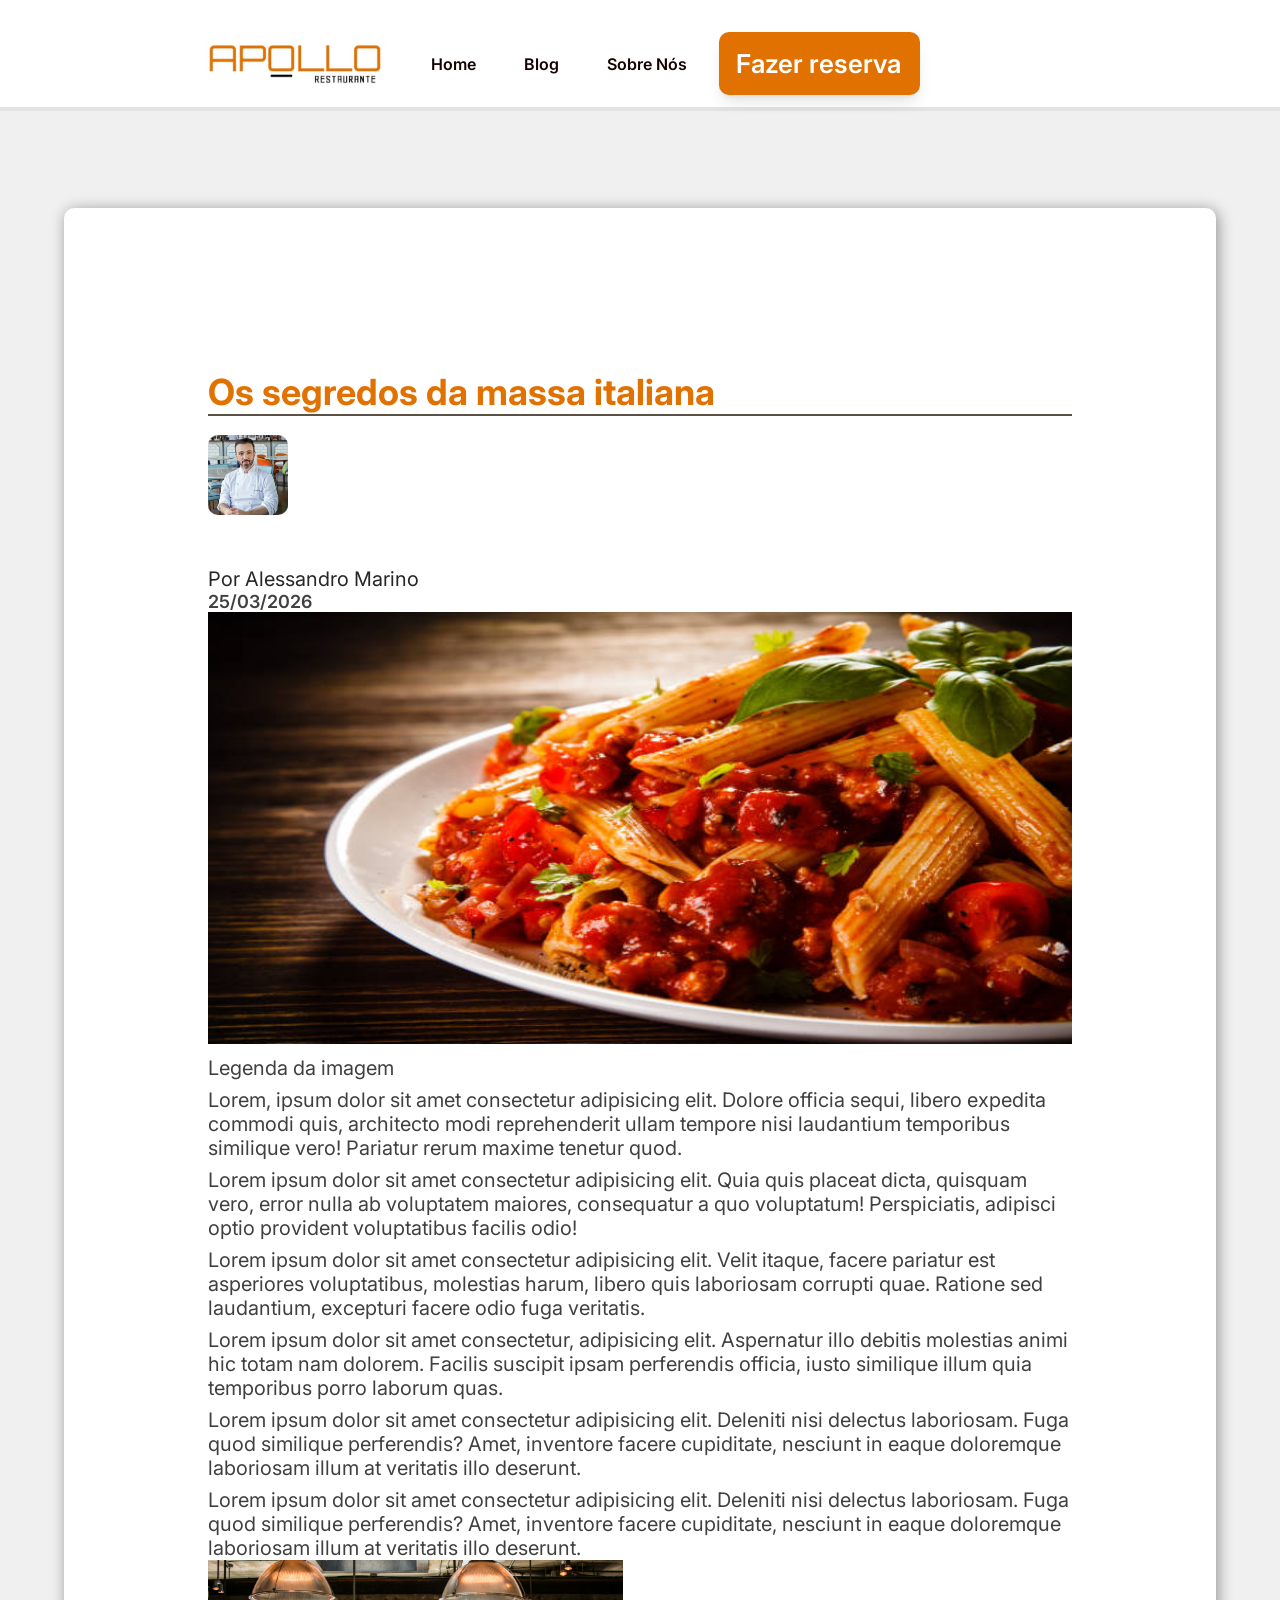
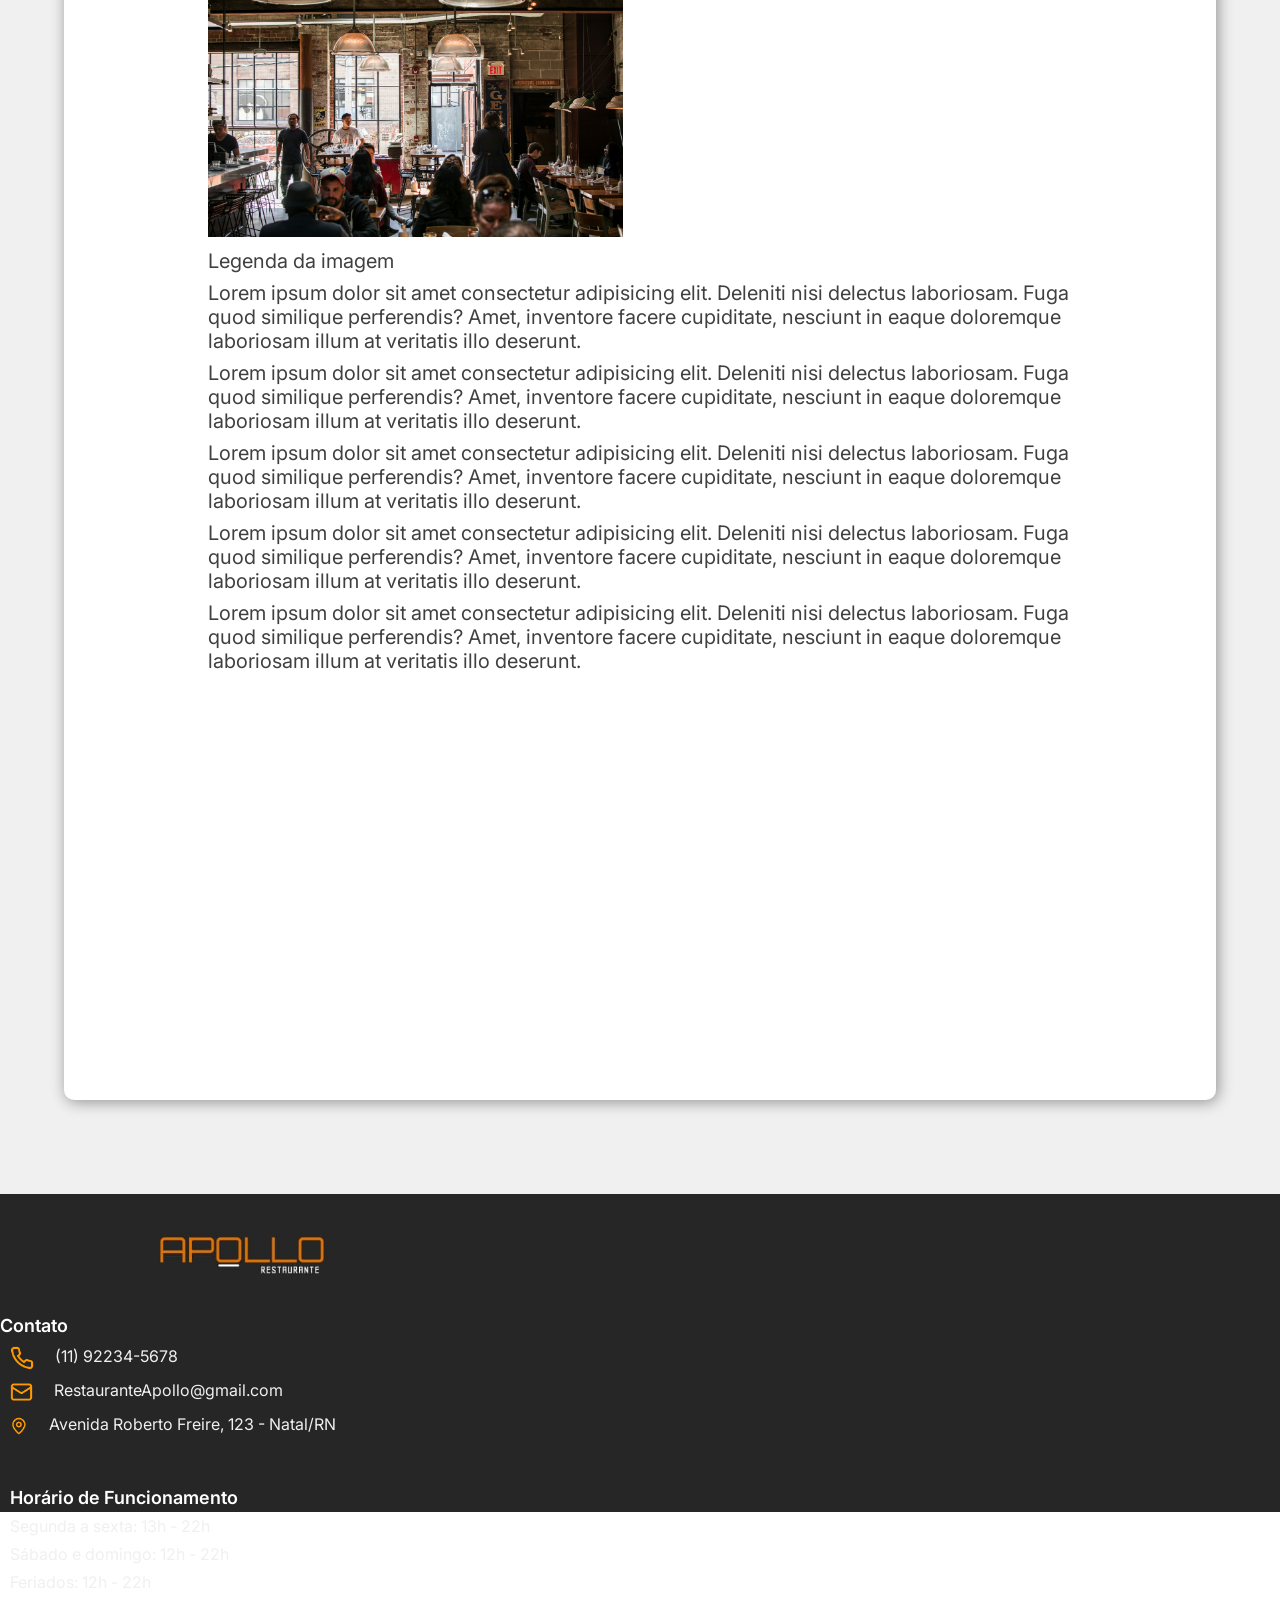
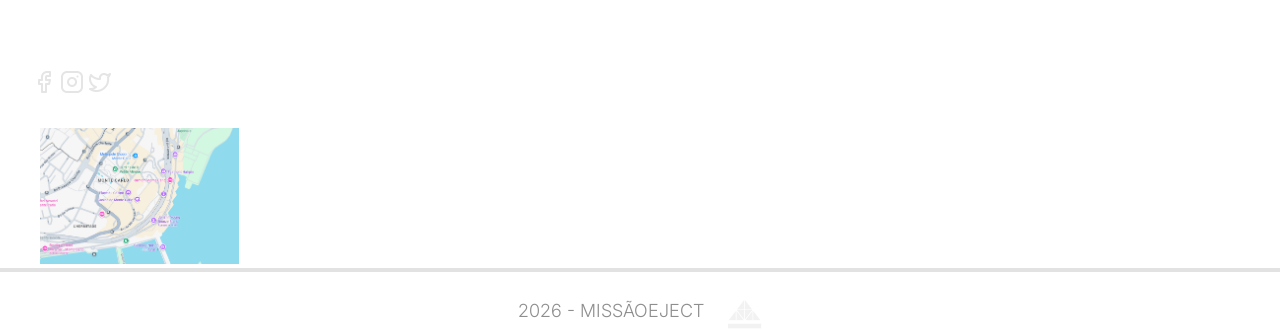
<file: artigo.html>
<!DOCTYPE html>
<html lang="pt-br">

<head>
    <meta charset="UTF-8">
    <meta name="viewport" content="width=device-width, initial-scale=1.0">
    <link rel="stylesheet" href="assets/css/home.css">
    <link rel="stylesheet" href="assets/css/artigo.css">
    <link rel="preconnect" href="https://fonts.googleapis.com">
    <link rel="preconnect" href="https://fonts.gstatic.com" crossorigin>
    <link
        href="https://fonts.googleapis.com/css2?family=Inter:ital,opsz,wght@0,14..32,100..900;1,14..32,100..900&display=swap"
        rel="stylesheet">
    <title>Noticia</title>
</head>

<body>
    <header class="header">
        <section>
            <a href="#" class="logo">
                <img src="assets/img/logo.jpeg" alt="logo">
            </a>

            <nav class="nav">
                <a href="index.html">Home</a>
                <a href="blog.html">Blog</a>
                <a href="sobre.html">Sobre Nós</a>
                <button class="btn btn-abrir">Fazer reserva</button>
            </nav>
        </section>
    </header>

    <section class="borda">
        <div class="notice">
            <div class="margem">
                <div class="inicio">
                    <h1>Os segredos da massa italiana</h1>
                    <img id="chef" src="./assets/img/chef.png" alt="Chef">
                    <h2>Por Alessandro Marino</h2>
                    <h3>25/03/2026</h3>

                    <img id="massa" src="./assets/img/massa.png" alt="massa">
                    <p id="leg">Legenda da imagem</p>
                </div>
                <div>
                    <p>Lorem, ipsum dolor sit amet consectetur adipisicing elit. Dolore officia sequi, libero expedita
                        commodi
                        quis, architecto modi reprehenderit ullam tempore nisi laudantium temporibus similique vero!
                        Pariatur
                        rerum maxime tenetur quod.</p>
                    <p>Lorem ipsum dolor sit amet consectetur adipisicing elit. Quia quis placeat dicta, quisquam vero,
                        error
                        nulla ab voluptatem maiores, consequatur a quo voluptatum! Perspiciatis, adipisci optio
                        provident
                        voluptatibus facilis odio!</p>
                    <p><span>Lorem ipsum dolor sit amet consectetur adipisicing elit. Velit itaque, facere pariatur est
                            asperiores voluptatibus, molestias harum, libero quis laboriosam corrupti quae. Ratione sed
                            laudantium, excepturi facere odio fuga veritatis.</span></p>
                    <p>Lorem ipsum dolor sit amet consectetur, adipisicing elit. Aspernatur illo debitis molestias animi
                        hic
                        totam nam dolorem. Facilis suscipit ipsam perferendis officia, iusto similique illum quia
                        temporibus
                        porro laborum quas.</p>
                </div>
                <div>

                    <p>Lorem ipsum dolor sit amet consectetur adipisicing elit. Deleniti nisi delectus laboriosam. Fuga
                        quod
                        similique perferendis? Amet, inventore facere cupiditate, nesciunt in eaque doloremque
                        laboriosam
                        illum at veritatis illo deserunt.</p>
                    <p>Lorem ipsum dolor sit amet consectetur adipisicing elit. Deleniti nisi delectus laboriosam. Fuga
                        quod
                        similique perferendis? Amet, inventore facere cupiditate, nesciunt in eaque doloremque
                        laboriosam
                        illum at veritatis illo deserunt.</p>
                    <img id="place" src="./assets/img/place.jpg" alt="local">
                    <p id="leg">Legenda da imagem</p>
                </div>
                <div>
                    <p>Lorem ipsum dolor sit amet consectetur adipisicing elit. Deleniti nisi delectus laboriosam. Fuga
                        quod
                        similique perferendis? Amet, inventore facere cupiditate, nesciunt in eaque doloremque
                        laboriosam
                        illum at veritatis illo deserunt.</p>
                    <p><span>Lorem ipsum dolor sit amet consectetur adipisicing elit. Deleniti nisi delectus laboriosam.
                            Fuga quod
                            similique perferendis? Amet, inventore facere cupiditate, nesciunt in eaque doloremque
                            laboriosam
                            illum at veritatis illo deserunt.</span></p>
                    <p>Lorem ipsum dolor sit amet consectetur adipisicing elit. Deleniti nisi delectus laboriosam. Fuga
                        quod
                        similique perferendis? Amet, inventore facere cupiditate, nesciunt in eaque doloremque
                        laboriosam
                        illum at veritatis illo deserunt.</p>
                    <p>Lorem ipsum dolor sit amet consectetur adipisicing elit. Deleniti nisi delectus laboriosam. Fuga
                        quod
                        similique perferendis? Amet, inventore facere cupiditate, nesciunt in eaque doloremque
                        laboriosam
                        illum at veritatis illo deserunt.</p>
                    <p>Lorem ipsum dolor sit amet consectetur adipisicing elit. Deleniti nisi delectus laboriosam. Fuga
                        quod
                        similique perferendis? Amet, inventore facere cupiditate, nesciunt in eaque doloremque
                        laboriosam
                        illum at veritatis illo deserunt.</p>
                </div>

            </div>
        </div>
    </section>
    <footer>
        <div class="flogo">
            <img src="./assets/img/logon.jpeg" alt="Logo">
        </div>
        <div class="info">
            <div class="contato">
                <h2>Contato</h2>
                <div class="item">
                    <img src="./assets/img/cell.png" alt="Celular">
                    <p>(11) 92234-5678</p>
                </div>
                <div class="item">
                    <img src="./assets/img/mail.png" alt="Envelope">
                    <p>RestauranteApollo@gmail.com</p>
                </div>
                <div class="item">
                    <img src="./assets/img/local.png" alt="">
                    <p>Avenida Roberto Freire, 123 - Natal/RN</p>
                </div>
            </div>
            <div class="hora">
                <h2>Horário de Funcionamento</h2>
                <p>Segunda a sexta: 13h - 22h</p>
                <p>Sábado e domingo: 12h - 22h</p>
                <p>Feriados: 12h - 22h</p>
            </div>
            <div class="social">
                <h2>Redes sociais</h2>
                <div class="logos">
                    <img src="./assets/img/face.png" alt="Facebook">
                    <img src="./assets/img/insta.png" alt="Instagram">
                    <img src="./assets/img/X.png" alt="Twitter">
                </div>
            </div>
            <div class="map">
                <img id="mapa" src="./assets/img/map.png" alt="mapa">
                <!-- <img id="vector" src="./assets/img/Vector.png" alt="Vector"> -->
            </div>
        </div>
        <div class="marca">
            <p>2026 - MISSÃOEJECT</p>
            <img src="./assets/img/eject.png" alt="EJECT">
        </div>


    </footer>
    <div id="modalReserva" class="modal">
        <div class="content">
            <img src="./assets/img/logo.jpeg" alt="Logo">
            <span class="close">&times;</span>
            <h2>Faça sua reserva</h2>

            <form id="formReserva">
                <label for="nome">Nome completo</label>
                <input type="text" id="nome" placeholder="Digite seu nome" required>
                <label for="data">Data</label>
                <input type="date" id="data" placeholder="dd/mm/aaaa" required>
                <label for="hora">Horário</label>
                <select id="hora" required>
                    <option value="" disabled selected>Escolha um horário</option>
                    <option value="12:00">12:00</option>
                    <option value="13:00">13:00</option>
                    <option value="14:00">14:00</option>
                    <option value="15:00">15:00</option>
                    <option value="16:00">16:00</option>
                    <option value="17:00">17:00</option>
                    <option value="18:00">18:00</option>
                    <option value="19:00">19:00</option>
                    <option value="20:00">20:00</option>
                    <option value="21:00">21:00</option>
                </select>
                <label for="pessoas">Quantidade de pessoas</label>
                <select id="pessoas" required>
                    <option value="" disabled selected>Quantidade de pessoas</option>
                    <option value="1">1 pessoa</option>
                    <option value="2">2 pessoas</option>
                    <option value="3">3 pessoas</option>
                    <option value="4">4 pessoas</option>
                    <option value="5">5 pessoas</option>
                    <option value="6">6+ pessoas</option>
                    <option value="10">10+ pessoas</option>
                    <option value="20">20+ pessoas</option>
                </select>
                <button id="formReservaclass" class="btn">Confirmar Reserva</button>
            </form>
        </div>
    </div>

    <script src="assets/js/reserva.js"></script>
</body>

</html>
</file>
<file: assets/css/home.css>
:root {
    --main-color: #E17100;
    --footer: #13131a;
    --white: #ffffff;
    --bg: #f0f0f0;
    --black: #0000;
    --border: 0.25rem solid rgba(140, 136, 136, 0.24);

}

* {
    margin: 0;
    padding: 0;
    outline: none;
    border: none;
    text-decoration: none;
    text-transform: capitalize;
    transition: 0.2s linear;
    font-family: "Inter", sans-serif;
    text-transform: none;

}

html {
    scroll-behavior: smooth;
}

body {
    background-color: var(--white);
}

section {
    padding: 3rem 2rem;
    margin: 0 auto;
    max-width: 90rem;

}

.header {
    max-width: 90rem;
    height: 6.6875rem;
    position: fixed;
    top: 0;
    left: 0;
    right: 0;
    margin: 0 auto;
    z-index: 99;
    border-bottom: var(--border);
    background-color: #ffffff;

}

.header section {
    display: flex;
    flex-direction: row;
    align-items: center;
    padding-top: 1.5rem;
    padding-bottom: 1.5rem;
}

.header img {
    align-items: center;
    width: 12rem;
    height: 100%;
    margin: 0 20.37rem 0 10.44rem;
    margin-left: 10.44rem;
    margin-right: 20.37rem;
}

.nav {
    display: flex;
    flex-direction: row;
    align-items: center;
    justify-content: center;
    gap: 1rem;
}

.nav a {
    margin: 1rem;
    font-size: 1rem;
    color: #150101;
    font-weight: 600;
    line-height: 1.5rem;
}


.nav button {
    margin: 0 1rem;
    font-size: 1.625rem;
    color: #ffffff;
    font-weight: 600;
    min-width: 12.5rem;
    min-height: 3.1rem;
    background-color: #E17100;
    border-radius: 0.625rem;
}

.nav a:hover {
    color: var(--main-color);
    border-bottom: 0.1rem solid var(--main-color);
    padding-bottom: 0.5rem;
    font-size: 1.3rem;

}

.home {
    height: 34.8125rem;
    max-width: 90rem;
    margin: 6.68rem auto 0 auto;
    margin-top: 6.68rem;
    display: flex;
    background: linear-gradient(rgba(0, 0, 0, 0.6), rgba(0, 0, 0, 0.5), rgba(0, 0, 0, 0.7)), url("../img/back.jpg");

    background-size: cover;
    background-position: center;
    flex-direction: column;
    justify-content: center;
    align-items: center;
    text-align: center;
}

.home section {
    display: flex;
    align-items: center;
    min-height: 100vh;
}

.conteudo {
    max-width: 60rem;

}

.conteudo h1 {
    color: #f0f0f0;
    font-size: 3.75rem;
    margin-bottom: 5rem;

}

h1 .destaque {
    color: var(--main-color);
}

.conteudo p {
    color: #e5e5e5;
    font-size: 1.5rem;
    font-weight: 400;
    margin-bottom: 7.5rem;


}

.btn {
    display: inline-flex;
    padding: 1rem 1.1875rem 1rem 1.0625rem;
    justify-content: center;
    align-items: center;
    border-radius: 0.625rem;
    box-shadow: 0 10px 15px -3px rgba(0, 0, 0, 0.1), 0 4px 6px -4px rgba(0, 0, 0, 0.1);
    font-size: 1.5rem;
    color: #f0f0f0;
    background-color: #E17100;
}


section .destaques {
    max-width: 90rem;
}


.destaques {
    background-color: #f0f0f0;
    max-width: 90rem;

}

.destaques h1 {
    color: #262626;
    text-align: center;
    font-size: 4rem;
    font-weight: 700;
    margin-bottom: 3.75rem;
}

.destaques .container {
    display: flex;
    gap: 1.5rem;
    flex-direction: row;
    align-items: center;
    justify-content: center;
}

.destaques .container .box {
    flex-direction: row;
    width: 16.75rem;
    height: 26.25rem;
    text-align: center;
    border: var(--border);
    border-radius: 0.75rem;
    background-color: #ffffff;
}

.destaques .container .box img {
    height: 6.25rem;
    width: 6.25rem;
    border-radius: 50%;
    margin: 2.25rem 5.25rem 1.88rem 5.25rem;
}

.destaques .container .box h3 {
    font-weight: 600;
    font-style: normal;
    font-size: 1.5rem;
    margin-bottom: 1.87rem;
}

.destaques .container .box p {
    width: 15.1875rem;
    height: 6rem;
    font-weight: 400;
    font-size: 1.5rem;
    color: #606060;
    margin: 0 0.81rem;
    text-align: justify;
}

.destaques .container .box:hover {
    border: 0.1rem solid var(--main-color);
    ;
}

.chamada {
    max-width: 90rem;
    height: 24.8125rem;
    display: flex;
    align-items: center;
    justify-content: space-around;
    background: linear-gradient(135deg, #763b00 0%, #805c39 46.4%, #4c3722 100%), #ffc489;
}

.chamada .text {
    text-align: center;
}

.chamada .text h1 {
    color: var(--white);
    text-align: center;
    font-size: 2rem;
    font-style: italic;
    font-weight: 900;
    letter-spacing: 0.04375rem;
    margin-top: 3.81rem;
    margin-bottom: 4rem;
}

.chamada .text h2 {
    color: var(--white);
    text-align: center;
    font-size: 1.5rem;
    font-style: italic;
    font-weight: 700;
    letter-spacing: 0.04375rem;
    margin-bottom: 1.5rem;
}

.chamada .text p {
    color: var(--white);
    text-align: center;
    font-size: 1.25rem;
    font-style: italic;
    font-weight: 500;
    letter-spacing: 0.04375rem;
    margin-bottom: 2.88rem;
}

.chamada .text button {
    display: flex;
    padding: 0.75rem 1.3125rem;
    justify-content: center;
    align-items: center;
    color: #ffb900;
    background-color: rgba(0, 0, 0, 0.4);
    border: 2px solid var(--white);
    margin-bottom: 0.87rem;

}

#star {
    color: #ffb900;
    font-weight: 600;
    text-align: center;
    font-size: 0.875rem;
    letter-spacing: 0.04375rem;
    margin-left: -3.1rem;
}


.chamada .photo img {
    width: 18.75rem;
    height: 9.875rem;
    object-fit: cover;
}

.photo {
    position: relative;
    display: flex;
    flex-direction: column;
}

.direita {
    display: block;
}

.esquerda {
    position: absolute;
    top: 25%;
    transform: translate(-80%);
    right: -1.25rem;
    z-index: 0.188rem;
}

.place .text {
    text-align: center;
    align-items: center;
    margin: 0.625rem 0 2.188rem 0;
}

.place .text h1 {
    font-size: 3.125rem;
}

.place .img {
    display: flex;
    justify-content: center;
    gap: 1.5rem;
}

.place .img img {
    display: flex;
    width: 25rem;
    height: 20rem;
    object-fit: cover;
    align-items: center;
}

footer {
    justify-content: center;
    max-width: 90rem;
    height: 19.875rem;
    margin: 0 auto;
    background-color: #262626;
    color: #f0f0f0;
}

.flogo img {
    margin-left: 8.47rem;
    width: 14.189rem;
    height: 100%;
    margin-top: 1.5rem;
}


.info {
    display: flex;
    flex-direction: row;
    justify-content: center;
}

.info h2 {
    color: var(--white);
    font-size: 1.125rem;
    font-weight: 600;
    margin-top: 0.5rem;
}

.info p {
    font-size: 1rem;
    font-weight: 400;
}


#mapa {
    width: 12.46669rem;
    height: 8.5rem;
    object-fit: cover;
    object-position: center;
    margin-left: 2.5rem;
}

.info .contato .item {
    display: flex;
    flex-direction: row;
    margin: 0.625rem;
    gap: 1.3rem;
}

.info .hora {
    display: flex;
    flex-direction: column;
    margin: 0.625rem;
    gap: 0.5rem;
}

.info .social {
    display: flex;
    flex-direction: column;
    margin: 0.625rem 0.625rem 0.625rem 2rem;
    gap: 0.5rem;
}

.info .contato .item img {
    height: 1.5rem;
    width: auto;
}

.info .social .logos img {
    height: 1.5rem;
}


.marca {
    height: 4rem;
    display: flex;
    flex-direction: row;
    justify-content: center;
    gap: 1.5rem;
    border-top: var(--border);
}

.marca p {
    color: #8e8e8e;
    font-size: 1.125rem;
    font-weight: 300;
    margin-top: 1.75rem;
}

.marca img {
    margin-top: 1.75rem;
    height: 1.76956rem;
    width: auto;
}

.content {
    background: white;
    padding: 20px;
    width: 90%;
    max-width: 450px;
    margin: 50px auto;
    border-radius: 10px;
    text-align: center;
}

.content img {
    max-width: 100px;
    margin-bottom: 10px;
}

#formReserva {
    display: flex;
    flex-direction: column;
    text-align: left;
}

#formReserva input,
#formReserva select {
    margin-bottom: 15px;
    padding: 10px;
    border: 1px solid #ccc;
    border-radius: 5px;
}


.modal {
    display: none;
    position: fixed;
    z-index: 1000;
    left: 0;
    top: 0;
    width: 100%;
    height: 100%;
    background-color: rgba(0, 0, 0, 0.6);
    justify-content: center;
    align-items: center;
}


.content {
    background-color: #fff;
    padding: 30px;
    border-radius: 8px;
    max-width: 450px;
    width: 90%;
    position: relative;
    text-align: center;
}


.close {
    position: absolute;
    right: 20px;
    top: 10px;
    font-size: 28px;
    cursor: pointer;
    color: #333;
}

@media (max-width: 1280px) {

    .header {
        max-width: 100%;
        height: 6.6875rem;
        position: fixed;
        top: 0;
        left: 0;
        right: 0;
        margin: 0 auto;
        z-index: 99;
        border-bottom: var(--border);
        background-color: #ffffff;

    }

    .header section {
        display: flex;
        flex-direction: row;
        align-items: center;
        padding-top: 1.5rem;
        padding-bottom: 1.5rem;
    }

    .header img {
        margin-right: 1.5rem;
        width: 12rem;
        height: 100%;

    }

    .nav {

        display: flex;
        flex-direction: row;
        align-items: center;
        justify-content: center;
        gap: 1rem;
    }

    .nav a {
        font-size: 1rem;
        color: #150101;
        font-weight: 600;
        line-height: 1.5rem;
    }


    .nav button {
        margin: 0 auto;
        font-size: 1.625rem;
        color: #ffffff;
        font-weight: 600;
        min-width: 12.5rem;
        min-height: 3.1rem;
        background-color: #E17100;
        border-radius: 0.625rem;
    }

    .nav a:hover {
        color: var(--main-color);
        border-bottom: 0.1rem solid var(--main-color);
        padding-bottom: 0.5rem;
        font-size: 1.3rem;

    }

    .destaques .container {
        flex-direction: column;
    }

    .destaques .container .box {
        width: 30rem;
        height: 18rem;
        display: grid;
        grid-template-columns: auto 1fr;
        align-items: center;
        column-gap: 1.5rem;
        row-gap: 1rem;
        padding: 2rem;
        text-align: left;
        box-shadow: 0 4px 4px 0 rgba(0, 0, 0, 0.35);

    }

    .destaques .container .box img {
        grid-column: 1;
        grid-row: 1;
        margin: 0;
        width: 6rem;
        height: 6rem;
    }

    .destaques .container .box h3 {
        grid-column: 2;
        grid-row: 1;
        margin: 0;
        font-size: 1.8rem;
    }

    .destaques .container .box p {
        grid-column: 1 / span 2;
        grid-row: 2;
        width: 100%;
        margin: 1rem 0 0 0;
    }

    .chamada .photo img {
        width: 14rem;
        height: 8rem;
        object-fit: cover;
    }

    .place .img img {
        display: flex;
        width: 20rem;
        height: 14rem;
        object-fit: cover;
        align-items: center;
    }
}

@media (max-width: 1024px) {
    .header {
        height: auto;
        position: relative;
    }

    .header img {
        margin: 0 auto 1.5rem auto;
        width: 10rem;
    }

    .header section {
        flex-direction: column;
        justify-content: center;
        padding: 1rem 0;
    }

    .nav {
        display: flex;
        flex-direction: column;
        align-items: center;
        gap: 1rem;
    }

    .nav button {
        margin: 0 auto 0 auto;
    }

    .notice img {
        max-width: 100%;
        height: auto;
        margin: 1rem auto;
        display: block;
    }

    .home {
        margin-top: 0;
    }

    .destaques .container {
        flex-direction: column;
    }

    .destaques .container .box {
        width: 30rem;
        height: 18rem;
        display: grid;
        grid-template-columns: auto 1fr;
        align-items: center;
        column-gap: 1.5rem;
        row-gap: 1rem;
        padding: 2rem;
        text-align: left;
        box-shadow: 0 4px 4px 0 rgba(0, 0, 0, 0.35);

    }

    .destaques .container .box img {
        grid-column: 1;
        grid-row: 1;
        margin: 0;
        width: 6rem;
        height: 6rem;
    }

    .destaques .container .box h3 {
        grid-column: 2;
        grid-row: 1;
        margin: 0;
        font-size: 1.8rem;
    }

    .destaques .container .box p {
        grid-column: 1 / span 2;
        grid-row: 2;
        width: 100%;
        margin: 1rem 0 0 0;
    }

    .chamada {
        height: auto;
        flex-direction: column;
        padding: 3rem 1rem;
    }

    .chamada .photo img {
        margin-top: 2rem 2rem 0 5rem;
    }

    .chamada button {
        margin: 0 auto;
    }

    #star {
        margin: 0 auto 2.5rem auto;
    }

    .photo {
        margin-left: 13rem;
        position: relative;
        display: flex;
        flex-direction: column;
    }

    .place .img img {
        display: flex;
        width: 14rem;
        height: 10rem;
        object-fit: cover;
        align-items: center;
    }

    footer {
        height: auto;
        padding: 0.1rem 0 2rem 0;

    }

    .flogo img {
        margin: 2rem auto;
        display: block;
    }

    .info {
        flex-direction: column;
        align-items: center;
        text-align: center;
        gap: 2.5rem;
    }

    .info .social {
        margin: 0;
        align-items: center;
    }

    #mapa {
        margin: 0 auto;
    }

    .marca {
        flex-direction: column;
        height: auto;
        padding: 1.5rem 0;
        align-items: center;
    }
}

@media (max-width: 768px) {
    html {
        font-size: 55%;
    }


    .header {
        height: auto;
        position: relative;
    }

    .header section {
        flex-direction: column;
        justify-content: center;
        padding: 1rem 0;
    }

    .header img {
        margin: 0 auto 1.5rem auto;
        width: 10rem;
    }

    .nav {
        display: flex;
        flex-direction: column;
        align-items: center;
        gap: 1rem;
    }

    .nav button {
        margin-top: 1rem;
        margin-bottom: 1rem;
    }


    .borda {
        padding: 1.5rem 1rem;
    }

    .notice img {
        max-width: 100%;
        height: auto;
        margin: 1rem auto;
        display: block;
    }

    .home {
        margin-top: 0;
    }

    .destaques .container {
        flex-direction: column;
    }

    .destaques .container .box {
        width: 30rem;
        height: 18rem;
        display: grid;
        grid-template-columns: auto 1fr;
        align-items: center;
        column-gap: 1.5rem;
        row-gap: 1rem;
        padding: 2rem;
        text-align: left;
        box-shadow: 0 4px 4px 0 rgba(0, 0, 0, 0.35);

    }

    .destaques .container .box img {
        grid-column: 1;
        grid-row: 1;
        margin: 0;
        width: 6rem;
        height: 6rem;
    }

    .destaques .container .box h3 {
        grid-column: 2;
        grid-row: 1;
        margin: 0;
        font-size: 1.8rem;
    }

    .destaques .container .box p {
        grid-column: 1 / span 2;
        grid-row: 2;
        width: 100%;
        margin: 1rem 0 0 0;
    }

    .chamada {
        height: auto;
        flex-direction: column;
        padding: 3rem 1rem;
    }

    .chamada .photo img {
        margin-top: 2rem 2rem 0 5rem;
    }

    .photo {
        margin-left: 13rem;
        position: relative;
        display: flex;
        flex-direction: column;
    }

    .place .img img {
        display: flex;
        width: 14rem;
        height: 10rem;
        object-fit: cover;
        align-items: center;
    }

    footer {
        height: auto;
        padding: 0.1rem 0 2rem 0;

    }

    .flogo img {
        margin: 2rem auto;
        display: block;
    }

    .info {
        flex-direction: column;
        align-items: center;
        text-align: center;
        gap: 2.5rem;
    }

    .info .social {
        margin: 0;
        align-items: center;
    }

    #mapa {
        margin: 0 auto;
    }

    .marca {
        flex-direction: column;
        height: auto;
        padding: 1.5rem 0;
        align-items: center;
    }
}

@media (max-width: 480px) {
    html {
        font-size: 50%;
    }

    .destaques .container .box {
        width: 100%;
        height: auto;
        display: block;
        padding: 1rem;
    }

    .destaques .container .box img {
        width: 100%;
        height: auto;
        margin: 0 0 1rem 0;
    }

    .destaques .container .box h3 {
        font-size: 1.5rem;
    }

    .destaques .container .box p {
        width: 100%;
        margin: 1rem 0 0 0;
    }
}
</file>
<file: assets/css/artigo.css>
:root {
    --main-color: #E17100;
    --footer: #13131a;
    --white: #ffffff;
    --bg: #f0f0f0;
    --black: #0000;
    --border: 0.25rem solid rgba(140, 136, 136, 0.24);

}

* {
    margin: 0;
    padding: 0;
    outline: none;
    border: none;
    text-decoration: none;
    text-transform: capitalize;
    transition: 0.2s linear;
    font-family: "Inter", sans-serif;
    text-transform: none;

}

html {
    scroll-behavior: smooth;
}

#chef {
    width: 5rem;
    height: 5rem;
    flex-shrink: 0;
    aspect-ratio: 1/1;
    border-radius: 0.625rem;
    margin:  1.2rem 0 3rem 0;
    
}

#massa {
    width: 54rem;
    height: 27rem;
    margin: 0 auto;
    
}

#place {
    width: 25.9375rem;
    height: 17.3125rem;

}

.borda {
    max-width: 90rem;
    height: 168.625rem;
    background: #f0f0f0;
}

.info_chef {
    display: flex;
    align-items:start;
    gap: 1rem;
}

.info {
    display: flex;
    flex-direction: column;
    gap: 1.3rem;
    margin-top: 1rem;
    

}

.notice {
    max-width: 72rem;
    margin-top: 10rem !important;
    margin: 0 auto;
    height: 155.75rem;
    border-radius: 0.625rem;
    background: var(--B1, #FFF);
    box-shadow: 2px 2px 15px 0 rgba(0, 0, 0, 0.40);

}

.borda .notice .margem{
    width: 54rem;
    margin: 0 auto;
}

.borda .notice .margem .inicio {
    padding-top: 0.1rem;

}

.margem h1 {
    color: #E17100;
    margin-top: 10rem;
    font-family: Inter;
    font-size: 2.25rem;
    font-style: normal;
    font-weight: 700;
    line-height: normal;
    border-bottom: 0.125rem  solid #5c5145 ;
} 

.margem p{
    color: #404040;
    font-family: Inter;
    font-size: 1.25rem;
    font-style: normal;
    font-weight: 400;
    line-height: normal;
    margin-top: 0.5rem;
}


p .destaque {
    color: var(--main-color);
}

.borda .notice h2 {
    color: #262626;
    font-family: Inter;
    font-size: 1.25rem;
    font-style: normal;
    font-weight: 400;
    line-height: normal;
}

.borda .notice h3 {
    color: #404040;
    font-family: Inter;
    font-size: 1.125rem;
    font-style: normal;
    font-weight: 600;
    line-height: normal;
}

@media (max-width: 768px) {
    #massa {
        width: 100%;
        height: auto;
    }

    .borda {
        width: 100%;
        height: auto;
    }

    .notice {
        width: 100%;
        height: auto;
    }

    .margem {
        width: 90%;
        margin: 0 auto;
    }
}
</file>
